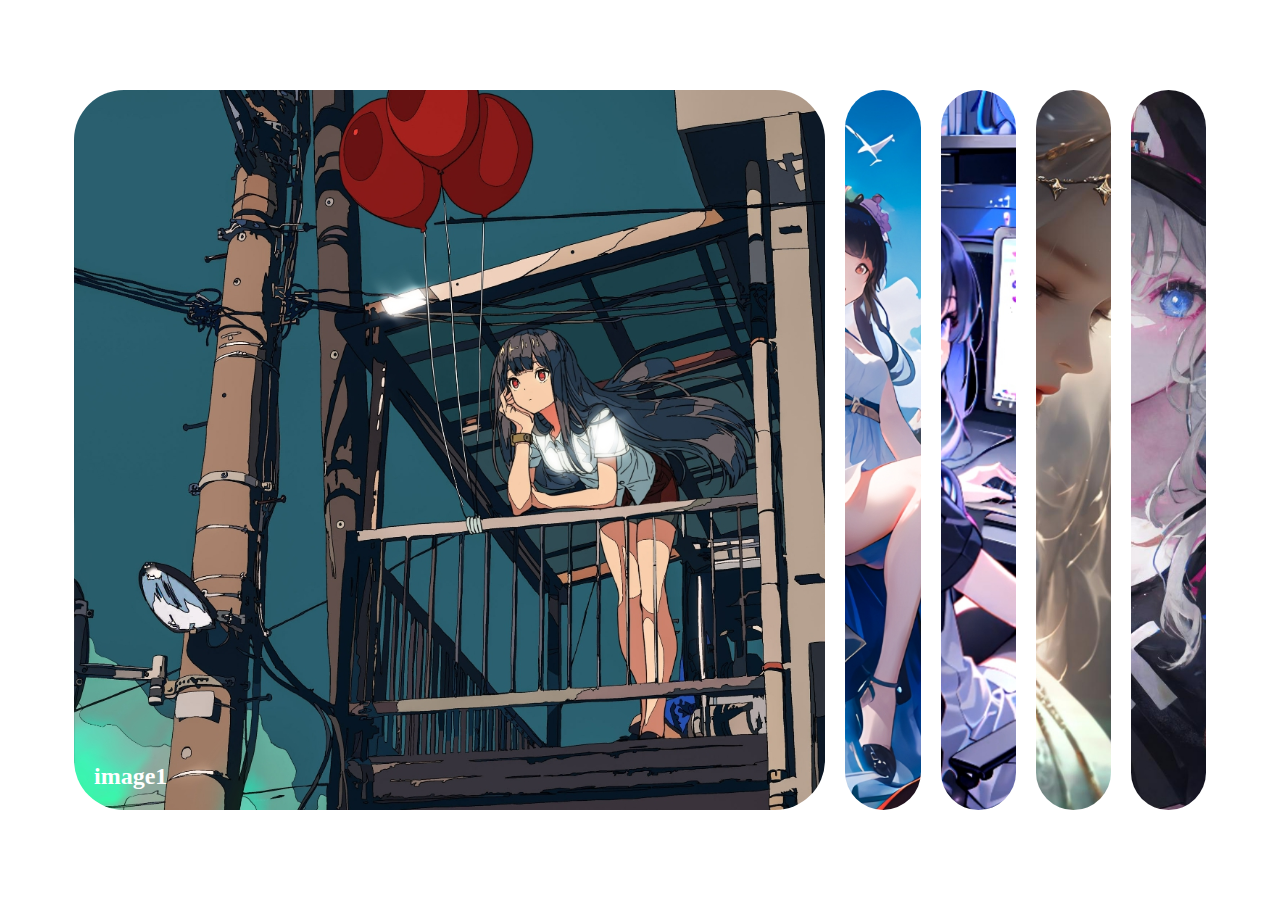
<file: 1-expanding-cards/index.html>
<!DOCTYPE html>
<html lang="en">
<head>
    <meta charset="UTF-8">
    <meta name="viewport" content="width=device-width, initial-scale=1.0">
    <title>expanding-cards</title>
    <link rel="stylesheet" href="style.css" />
</head>
<body>
    <div class="container">
        <div class="panel active" style="background-image: url('../images/people1.jpg');">
            <h3>image1</h3>
        </div>
        <div class="panel" style="background-image: url('../images/people2.jpg');">
            <h3>image2</h3>
        </div>
        <div class="panel" style="background-image: url('../images/people3.jpg');">
            <h3>image3</h3>
        </div>
        <div class="panel" style="background-image: url('../images/people4.jpg');">
            <h3>image4</h3>
        </div>
        <div class="panel" style="background-image: url('../images/people5.jpg');">
            <h3>image5</h3>
        </div>
    </div>
</body>
<script src="script.js"></script>
</html>
</file>
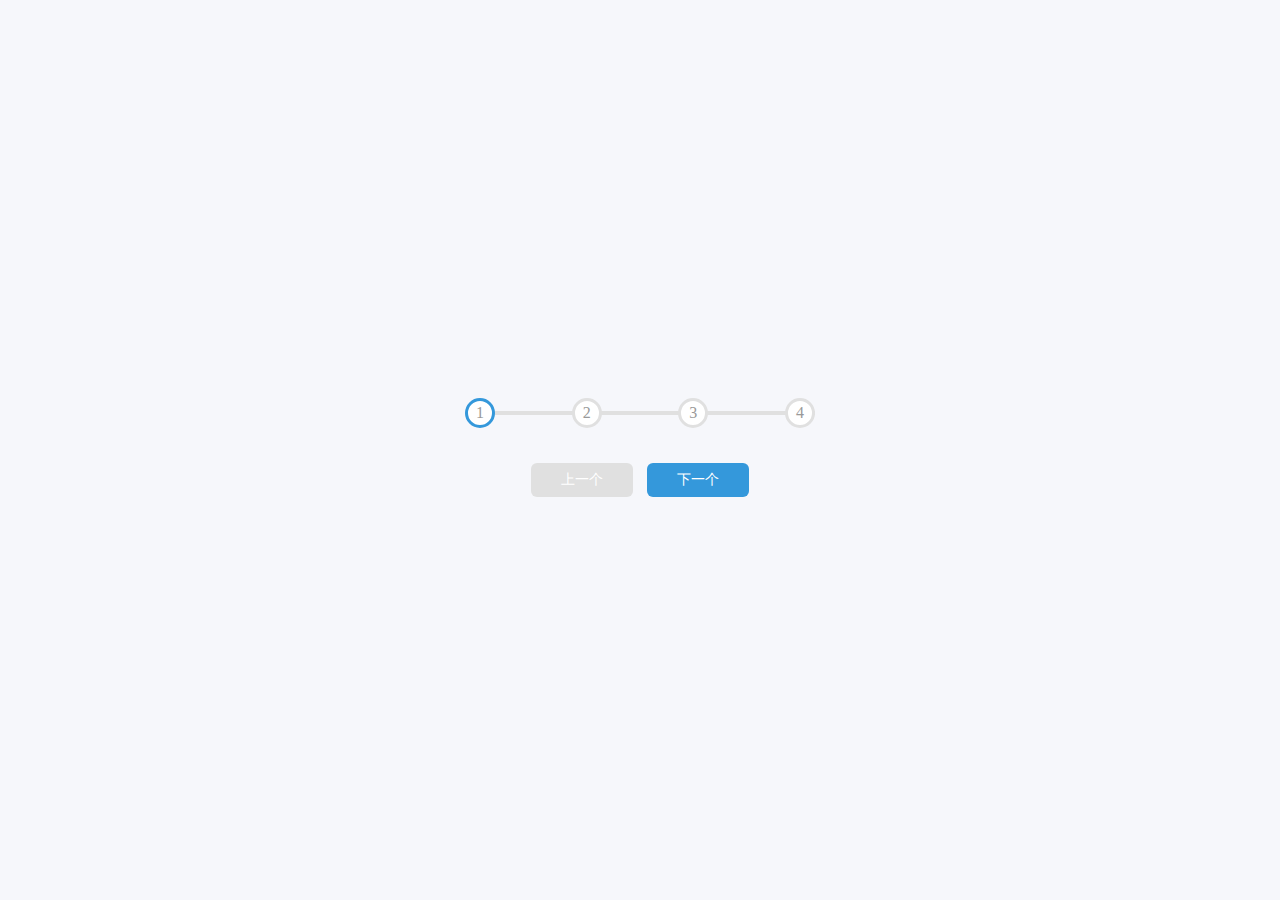
<file: 2-progress-steps/index.html>
<!DOCTYPE html>
<html lang="ch">
<head>
    <meta charset="UTF-8">
    <meta name="viewport" content="width=device-width, initial-scale=1.0">
    <link rel="stylesheet" href="style.css" />
    <title>progress-steps</title>
</head>
<body>
    <div class="container">
        <div class="progress-container">
            <div class="progress" id="progress"></div>
            <div class="circle active">1</div>
            <div class="circle ">2</div>
            <div class="circle ">3</div>
            <div class="circle ">4</div>
        </div>
        <button class="btn" id="prev" disabled>上一个</button>
        <button class="btn" id="next">下一个</button>
    </div>
    <script src="script.js"></script>
</body>
</html>
</file>
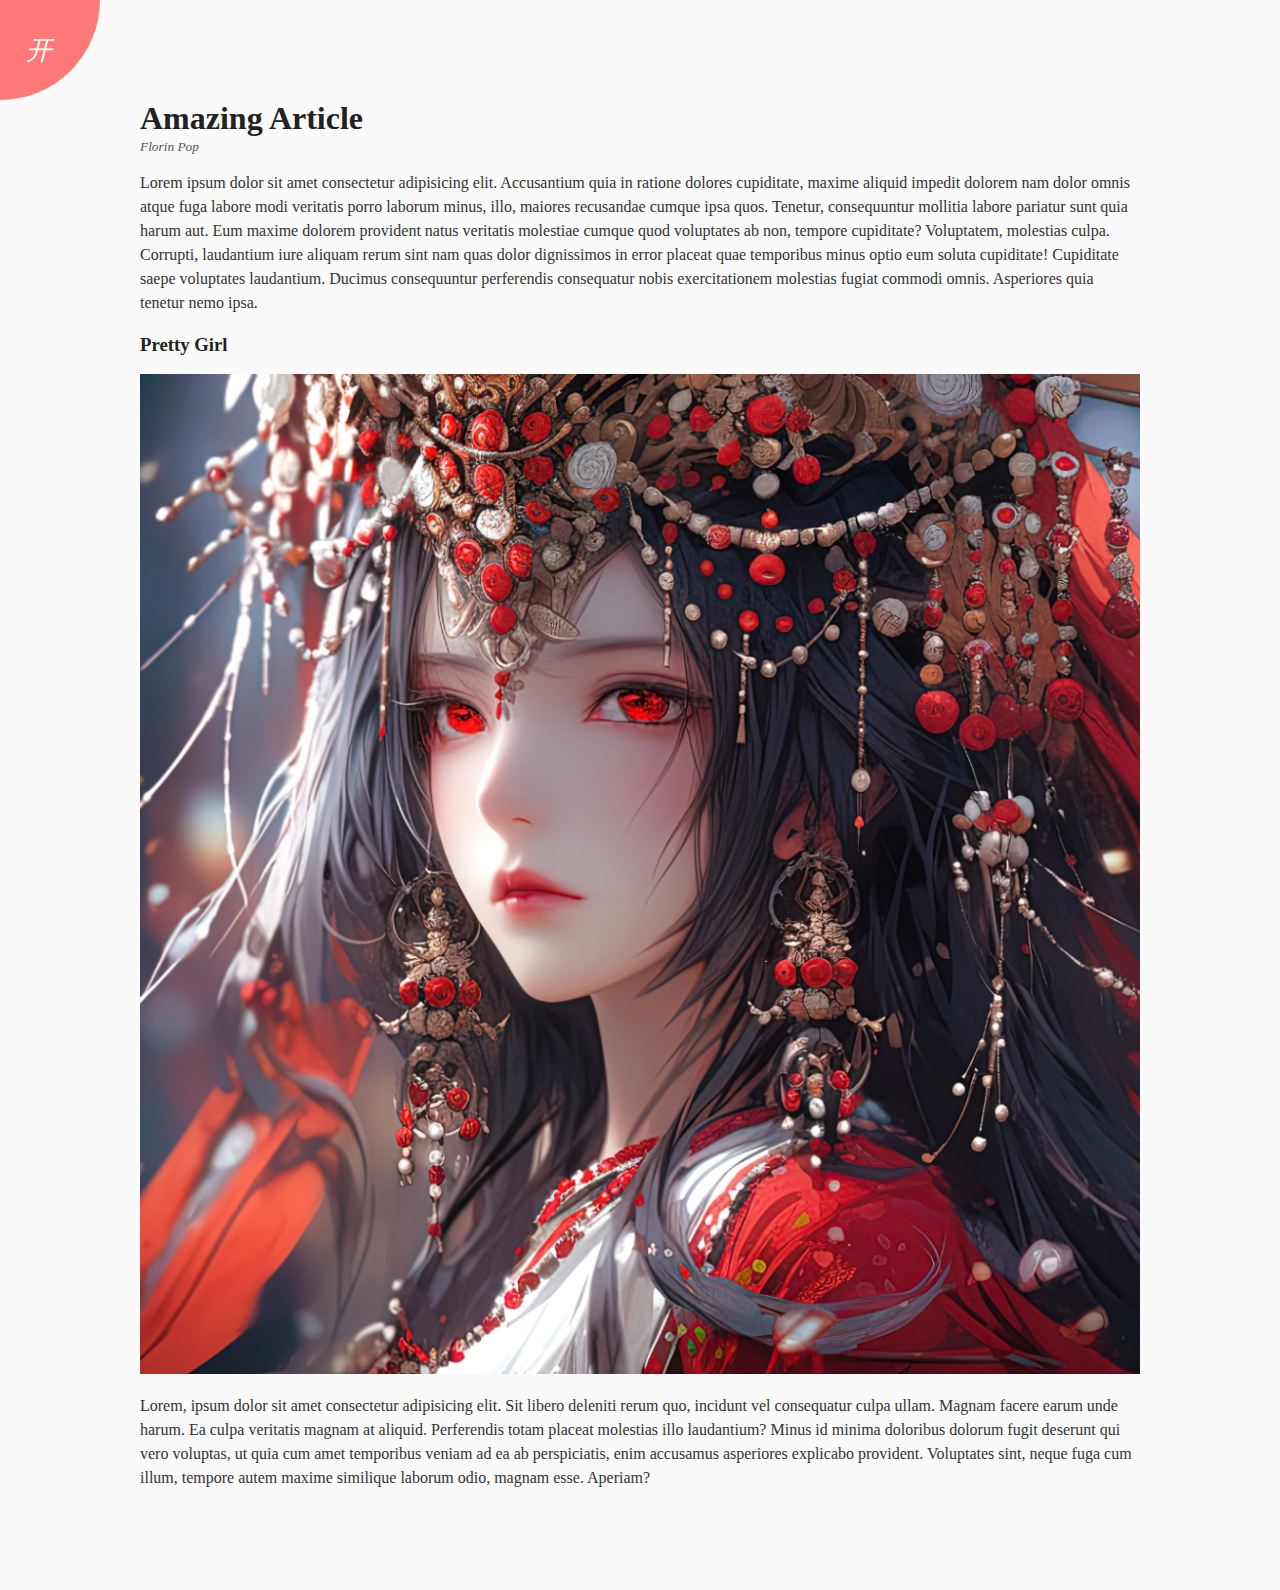
<file: 3-rotating-nav-animation/index.html>
<!DOCTYPE html>
<html lang="en">
<head>
    <meta charset="UTF-8">
    <meta name="viewport" content="width=device-width, initial-scale=1.0">
    <link rel="stylesheet" href="style.css">
    <title>rotating-nav-animation</title>
</head>
<body>
    <div class="container">
        <div class="circle-container">
            <div class="circle">
                <button id="close">
                    <i>关</i>
                </button>
                <button id="open">
                    <i>开</i>
                </button>
            </div>
        </div>
        <div class="content">
            <h1>Amazing Article</h1>
            <small>Florin Pop</small>
            <p>Lorem ipsum dolor sit amet consectetur adipisicing elit. Accusantium quia in ratione dolores cupiditate, maxime aliquid impedit dolorem nam dolor omnis atque fuga labore modi veritatis porro laborum minus, illo, maiores recusandae cumque ipsa quos. Tenetur, consequuntur mollitia labore pariatur sunt quia harum aut. Eum maxime dolorem provident natus veritatis molestiae cumque quod voluptates ab non, tempore cupiditate? Voluptatem, molestias culpa. Corrupti, laudantium iure aliquam rerum sint nam quas dolor dignissimos in error placeat quae temporibus minus optio eum soluta cupiditate! Cupiditate saepe voluptates laudantium. Ducimus consequuntur perferendis consequatur nobis exercitationem molestias fugiat commodi omnis. Asperiores quia tenetur nemo ipsa.</p>

            <h3>Pretty Girl</h3>
            <img src="../images/people6.jpg" />
            <p>Lorem, ipsum dolor sit amet consectetur adipisicing elit. Sit libero deleniti rerum quo, incidunt vel consequatur culpa ullam. Magnam facere earum unde harum. Ea culpa veritatis magnam at aliquid. Perferendis totam placeat molestias illo laudantium? Minus id minima doloribus dolorum fugit deserunt qui vero voluptas, ut quia cum amet temporibus veniam ad ea ab perspiciatis, enim accusamus asperiores explicabo provident. Voluptates sint, neque fuga cum illum, tempore autem maxime similique laborum odio, magnam esse. Aperiam?</p>
        </div>
    </div>
    <nav>
        <ul>
            <li><a href="">Home</a></li>
            <li><a href="">About</a></li>
            <li><a href="">Contact</a></li>
        </ul>
    </nav>
    <script src="script.js"></script>
</body>
</html>
</file>
<file: 1-expanding-cards/style.css>
* {
    box-sizing: border-box;
}
body {
    display: flex;
    align-items: center;
    justify-content: center;
    height: 100vh;
    overflow: hidden;
    margin: 0;
}
.container {
    display: flex;
    width: 90vw;
}
.panel {
    background-size: cover;
    background-position: center;
    height: 80vh;
    border-radius: 50px;
    color: #fff;
    cursor: pointer;
    flex: 0.5;
    margin: 10px;
    position: relative;
    transition: all 700ms ease-in;
}
.panel h3 {
    font-size: 24px;
    position: absolute;
    bottom: 20px;
    left: 20px;
    margin: 0;
    opacity: 0;
}
.panel.active {
    flex: 5;
}
.panel.active h3{
    opacity: 1;
    transition: opacity 0.3s ease-in 0.4s;
}
</file>
<file: 2-progress-steps/style.css>
:root {
    --line-border-fill: #3498db;
    --line-border-empty: #e0e0e0;
}

 * {
    box-sizing: border-box;
}

body {
    background-color: #f6f7fb;
    display: flex;
    justify-content: center;
    align-items: center;
    height: 100vh;
    overflow: hidden;
    margin: 0;
}

.container {
    text-align: center;
}

.progress-container {
    display: flex;
    justify-content: space-between;
    align-items: center;
    position: relative;
    margin-bottom: 30px;
    max-width: 100%;
    width: 350px;
}

.progress-container::before {
    content: '';
    background-color: var(--line-border-empty);
    position: absolute;
    top: 50%;
    left: 0;
    transform: translateY(-50%);
    height: 4px;
    width: 100%;
    z-index: -1;
}

.progress {
    background-color: var(--line-border-fill);
    position: absolute;
    top: 50%;
    left: 0;
    transform: translateY(-50%);
    height: 4px;
    width: 0%;
    z-index: -1;
}

.circle {
    background-color: #fff;
    color: #999;
    border-radius: 50%;
    height: 30px;
    width: 30px;
    display: flex;
    justify-content: center;
    align-items: center;
    border: 3px solid var(--line-border-empty);
    transition: all 0.4s ease;
}

.circle.active {
    border-color: var(--line-border-fill);
}

.btn:active {
    transform: scale(0.95);
}

.btn:focus {
    outline: 0;
} 

.btn:disabled {
    background-color: var(--line-border-empty);
    cursor: not-allowed
} 

.btn {
    background-color: var(--line-border-fill);
    color: #fff;
    border: 0;
    border-radius: 6px;
    cursor: pointer;
    padding: 8px 30px;
    margin: 5px;
    font-size: 14px;
}
</file>
<file: 3-rotating-nav-animation/style.css>
* {
    box-sizing: border-box;
}

body {
    background-color: #333;
    color: #222;
    overflow-x: hidder;
    margin: 0;
}


.container {
    background-color: #fafafa;
    transform-origin: top left;
    transition: transform 0.5s linear;
    width: 100vw;
    min-height: 100vh;
    padding: 50px;
}

.container.show-nav {
    transform: rotate(-20deg);
}

.circle-container {
    position: fixed;
    top: -100px;
    left: -100px;
}

.circle {
    background-color: #ff7979;
    height: 200px;
    width: 200px;
    border-radius: 50%;
    position: relative;
    transition: transform 0.5s linear;
}

.container.show-nav .circle {
    transform: rotate(-70deg);
}

.circle button {
    cursor: pointer;
    position: absolute;
    top: 50%;
    left: 50%;
    height: 100px;
    background: transparent;
    border: 0;
    font-size: 26px;
    color: #fff;
}

.circle button:focus {
    outline: none;
}

.circle button#open {
    left: 60%;
}

.circle button#close {
    top: 60%;
    transform: rotate(90deg);
    transform-origin: top left;
}

.container.show-nav + nav li {
    transform: translateX(0);
    transition-delay: 0.3s;
}

nav {
    position: fixed;
    bottom: 40px;
    left: 0;
    z-index: 100;
}

nav ul {
    list-style-type: none;
    padding-left: 30px;
}

nav ul li {
    text-transform: uppercase;
    color: #fff;
    margin: 40px 0;
    transform: translateX(-100%);
    transition: transform 0.4s ease-in;
}

nav ul li i {
    font-size: 20px;
    margin-right: 10px;
}

nav ul li + li {
    margin-left: 15px;
    transform: translateX(-150%);
}

nav ul li + li + li {
    margin-left: 30px;
    transform: translateX(-200%);
}

nav a{
    color: #fafafa;
    text-decoration: none;
    transition: all 0.5s;
}

nav a:hover {
    color: #ff7979;
    font-weight: bold;
}

.content {
    max-width: 1000px;
    margin: 50px auto;
}

.content img{
    max-width: 100%;;
}

.content h1{
    margin: 0;
}

.content small {
    color: #555;
    font-style: italic;
}

.content p{
    color: #333;
    line-height: 1.5;
}
</file>
